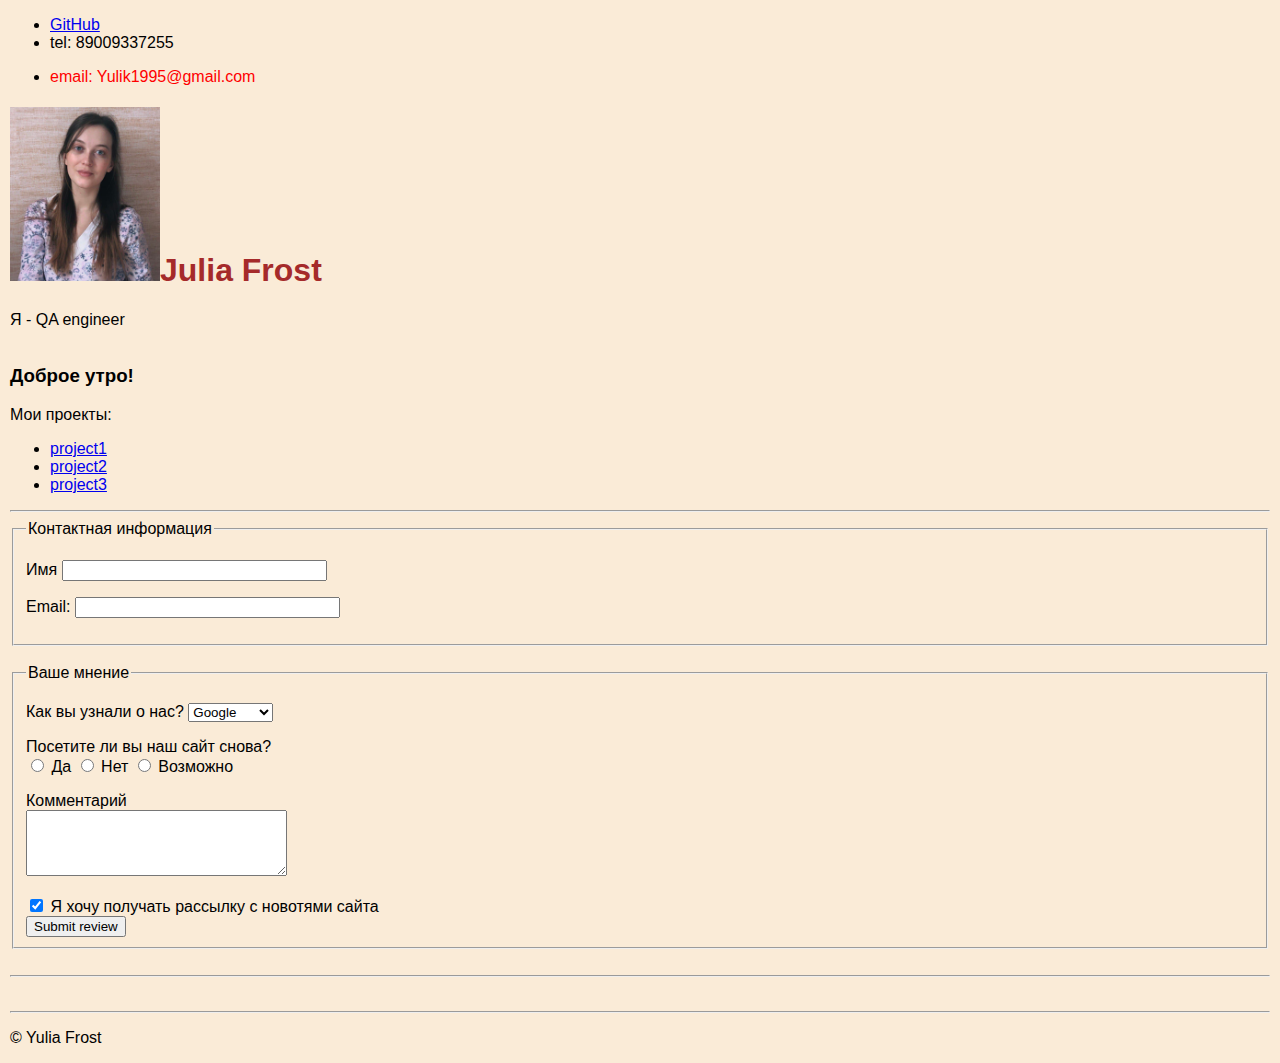
<file: index.html>
<!DOCTYPE html>
<html lang="en">
<head>
    <meta charset="UTF-8">
    <title>Julia Frost</title>
    <link rel="stylesheet" href="css/style.css" type="text/css"/>
</head>
<body>
<header>
    <nav>
        <ul>
            <li><a href="https://github.com/JuliaSleptsova" target="_blank">GitHub</a></li>
            <li>tel: 89009337255</li>
            <li><p><a class="last" href="mailto:yulik1995@gmail.com">email: Yulik1995@gmail.com</a></p></li>
        </ul>
    </nav>
</header>
<h1><img src="image/foto.jpg" alt="foto" width="150" >Julia Frost</h1>
<!--<p><s>QA engineer</s></p>
<p>Frontend developer</p>-->
<div>
    Я - <span id="name">QA engineer</span>
</div>
<br />
<script src="js/greeting.js"></script>
<p>Мои проекты:</p>
<ul>
    <li><a href="project/project1.html">project1</a></li>
    <li><a href="project/project2.html">project2</a></li>
    <li><a href="project/project3.html">project3</a></li>
</ul>

<hr/>
<form action="#" method="get">
    <fieldset>
        <legend>Контактная информация</legend>
        <p>
        <label>
            Имя
            <input type="text" name="name" size="30" maxlength="100" />
        </label>
            <br />
            </p>
        <p>
        <label>
            Email:
            <input type="email" name="email" size="30" maxlength="100" />
        </label>
        </p>

    </fieldset>
    <br />
    <fieldset>
        <legend>Ваше мнение</legend>
        <p>
            <label for="hear_about">
                Как вы узнали о нас?
            </label>
            <select name="referrer" id="hear_about">
                <option value="google">Google</option>
                <option value="friend">От друзей</option>
                <option value="advert">Реклама</option>
                <option value="other">Другое</option>
            </select>
        </p>
        <p>
            Посетите ли вы наш сайт снова?
            <br  />
            <label>
                <input type="radio" name="rating" value="yes" />
                Да
            </label>
            <label>
                <input type="radio" name="rating" value="no" />
                Нет
            </label>
            <label>
                <input type="radio" name="rating" value="maybe" />
                Возможно
            </label>
        </p>
        <p>
            <label for="comment">
                Комментарий
            </label>
            <br />
            <textarea name="comment" id="comment" cols="30" rows="4"></textarea>
        </p>
        <label>
            <input type="checkbox" name="subscribe" checked="checked" />
            Я хочу получать рассылку с новотями сайта
        </label>
        <br />
        <input type="submit" value="Submit review">
    </fieldset>
</form>
<br />
<hr />
<!--<iframe src="https://yandex.ru/" frameborder="2" width="380" height="100"></iframe>-->

<br />
<hr />
<p>&copy; Yulia Frost</p>
<script src="js/script.js"></script>
</body>
</html>
</file>
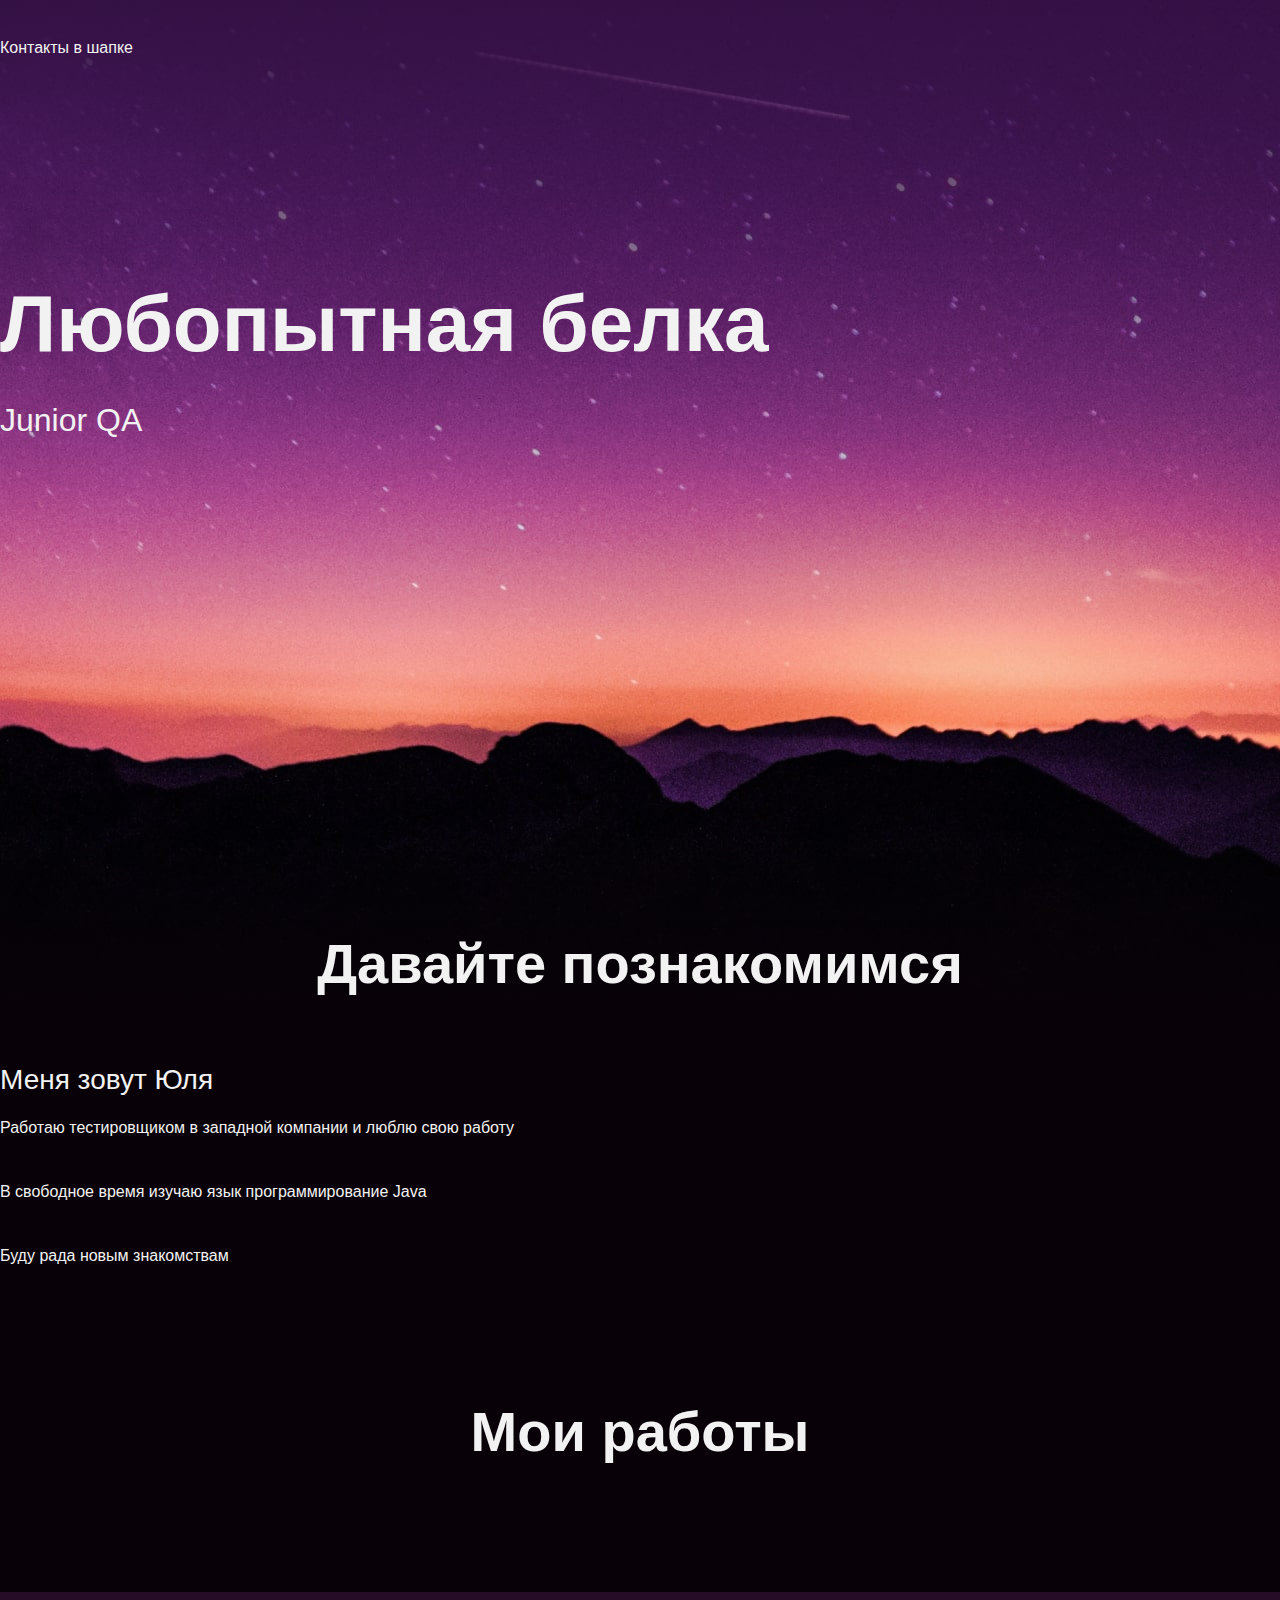
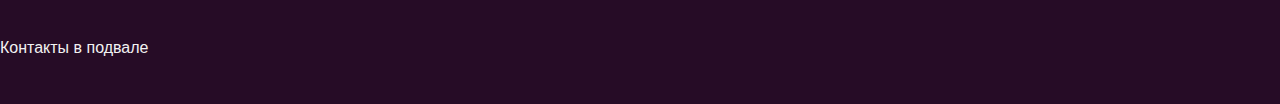
<file: old/index.html>
<!DOCTYPE html>
<html lang="ru">
  <head>
    <meta charset="UTF-8">
    <link rel="stylesheet" href="style.css">
    <link rel="shortcut icon" href="img/title-img.png" type="image/x-icon">
    <title>Портфолио Белки</title>
  </head>

  <body>
    <header class="page-header">
      Контакты в шапке
    </header>

    <section class="hero-image">
      <h1 class="heading">Любопытная белка</h1>
      <p>Junior QA</p>
    </section>

    <section class="intro">
      <h2 class="subheading">Давайте познакомимся</h2>
      <h3>Меня зовут Юля</h3>
      <p>Работаю тестировщиком в западной компании и люблю свою работу</p>
      <p>В свободное время изучаю язык программирование Java </p>
      <p>Буду рада новым знакомствам</p>
    </section>

    <section class="portfolio">
      <h2 class="subheading">Мои работы</h2>

      <h3></h3>
      <p></p>

      <h3></h3>
      <p></p>
    </section>

    <footer class="page-footer">
      Контакты в подвале
    </footer>
  </body>
</html>
</file>
<file: project/project1.html>
<!DOCTYPE html>
<html lang="en">
<head>
    <meta charset="UTF-8">
    <title>Example page</title>
</head>
<body>
<input type="text" class="text">
<button onclick="buttonClick()">Seng</button>
<ul class="list">

</ul>
<script src="../js/project1.js"></script>
</body>
</html>
</file>
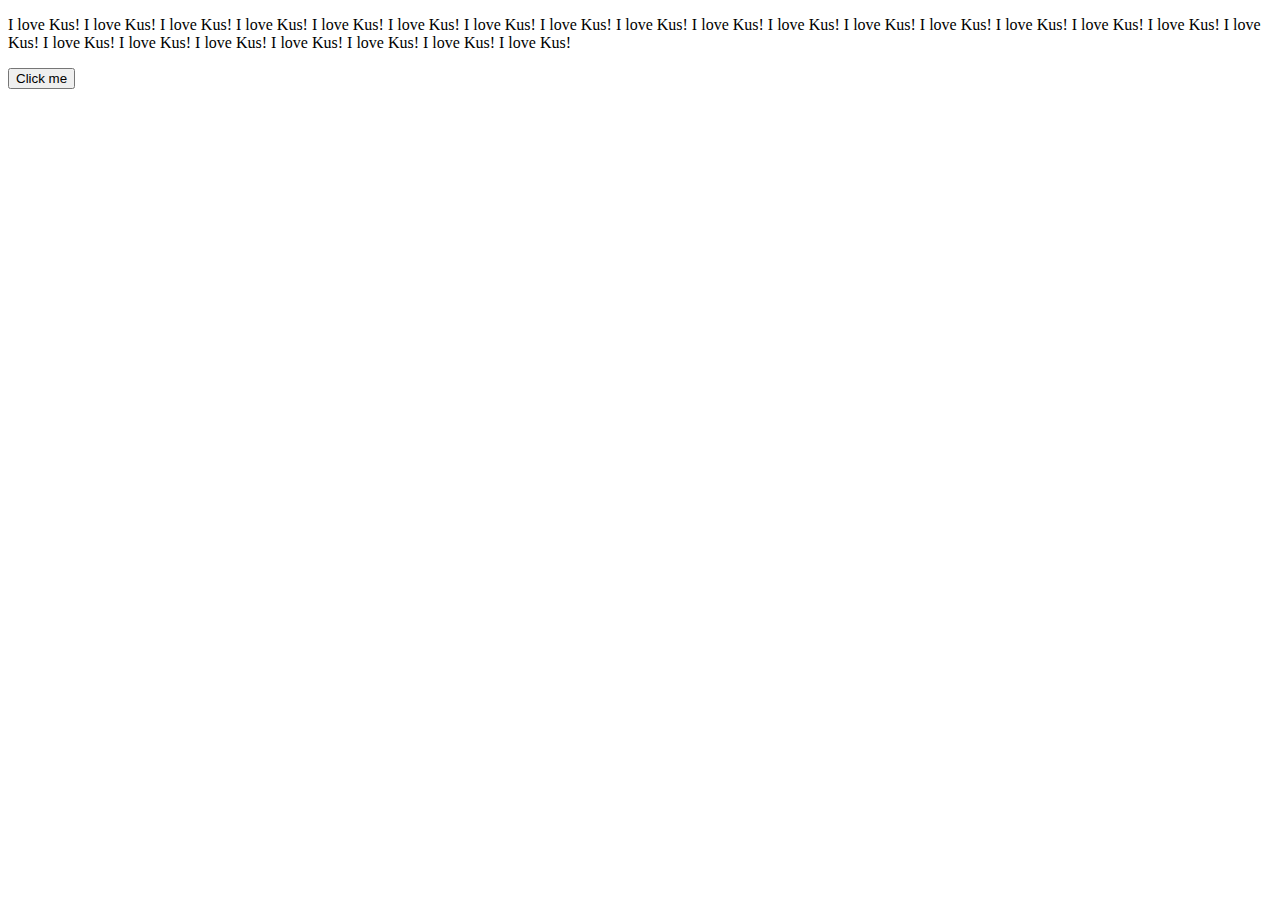
<file: project/project2.html>
<!DOCTYPE html>
<html lang="en">
<head>
    <meta charset="UTF-8">
    <title>Title</title>
</head>
<body>
    <p class="text">
        I love Kus! I love Kus! I love Kus! I love Kus!
        I love Kus! I love Kus! I love Kus! I love Kus!
        I love Kus! I love Kus! I love Kus! I love Kus!
        I love Kus! I love Kus! I love Kus! I love Kus!
        I love Kus! I love Kus! I love Kus! I love Kus!
        I love Kus! I love Kus! I love Kus! I love Kus!
    </p>
    <button class="button">Click me</button>
    <script src="../js/project2.js"></script>
</body>
</html>
</file>
<file: css/style.css>
body {
    font-family: Arial, Verdana, sans-serif;
    background: antiquewhite;
    margin: 10px;
}
h1 {
    color: brown;
}
</file>
<file: old/style.css>
body {
  margin: 0;
  min-width: 960px;
  font-family: "Montserrat", "Helvetica", "Arial", sans-serif;
  font-size: 16px;
  line-height: 32px;
  color: #f2f2f2;
  background-color: #080208;
  background-image: url("img/hero-bg.jpg");
  background-repeat: no-repeat;
  background-position: top center;
}

.container {
  max-width: 928px;
  margin: 0 auto;
  padding: 0 16px;
}

.page-header {
  margin: 0 0 180px;
  padding: 32px 0 32px;
}

.page-header .container,
.page-footer .container {
  max-width: 1408px;
  text-align: right;
}

.page-header a {
  margin-left: 56px;
  color: #fea18d;
  text-decoration: none;
  background-repeat: no-repeat;
  background-position: left;
}

.header-email {
  padding-left: 30px;
  background-image: url("img/icon-email.svg");
}

.header-phone {
  padding-left: 25px;
  background-image: url("img/icon-phone.svg");
}

.hero-image {
  margin-bottom: 480px;
}

.hero-image .container {
  max-width: 1408px;
  text-align: center;
}

.heading {
  margin: 0 0 24px;
  font-size: 80px;
  line-height: 96px;
}

.hero-image p {
  margin: 0;
  font-size: 32px;
  line-height: 48px;
}

.intro {
  margin: 0 0 120px;
}

.subheading {
  margin: 0 0 56px;
  font-size: 56px;
  line-height: 80px;
  text-align: center;
}

.user-image {
  margin: 0 0 32px;
  text-align: center;
}

.intro h3,
.portfolio h3 {
  margin: 0 0 12px;
  font-size: 28px;
  line-height: 40px;
  font-weight: 500;
}

.intro p {
  margin: 0 0 32px;
}

.skills-list {
  margin: 0;
  padding: 0;
}

.skills-list dt {
  padding-left: 32px;
  background-repeat: no-repeat;
  background-position: left;
}

.skill-html {
  background-image: url("img/icon-html.svg");
}

.skill-css {
  background-image: url("img/icon-css.svg");
}

.level {
  margin: 4px 0 16px;
  padding: 0;
  height: 14px;
  font-size: 0;
  background-color: #080208;
  border: 1px solid #712073;
  border-radius: 8px;
}

.level div {
  margin: 1px;
  height: 12px;
  background-color: #fea18d;
  border-radius: 6px;
}

.portfolio {
  margin: 0 0 120px;
}

.projects {
  margin: 0;
  padding: 0;
  list-style: none;
}

.projects li {
  margin: 0 0 80px;
}

.project-image {
  margin: 0 0 24px;
  text-align: center;
}

.projects p {
  margin: 0 0 24px;
}

.button {
  padding: 6px 20px;
  display: inline-block;
  vertical-align: baseline;
  text-decoration: none;
  text-transform: uppercase;
  border-radius: 4px;
  background-color: #712073;
  color: #ffffff;
}

.page-footer {
  padding: 40px 0;
  background-color: #260c26;
}

.page-footer a {
  margin-left: 56px;
  color: #fea18d;
  text-decoration: none;
  background-repeat: no-repeat;
  background-position: left;
}

.footer-email {
  padding-left: 30px;
  background-image: url("img/icon-email.svg");
}

.footer-phone {
  padding-left: 25px;
  background-image: url("img/icon-phone.svg");
}
</file>
